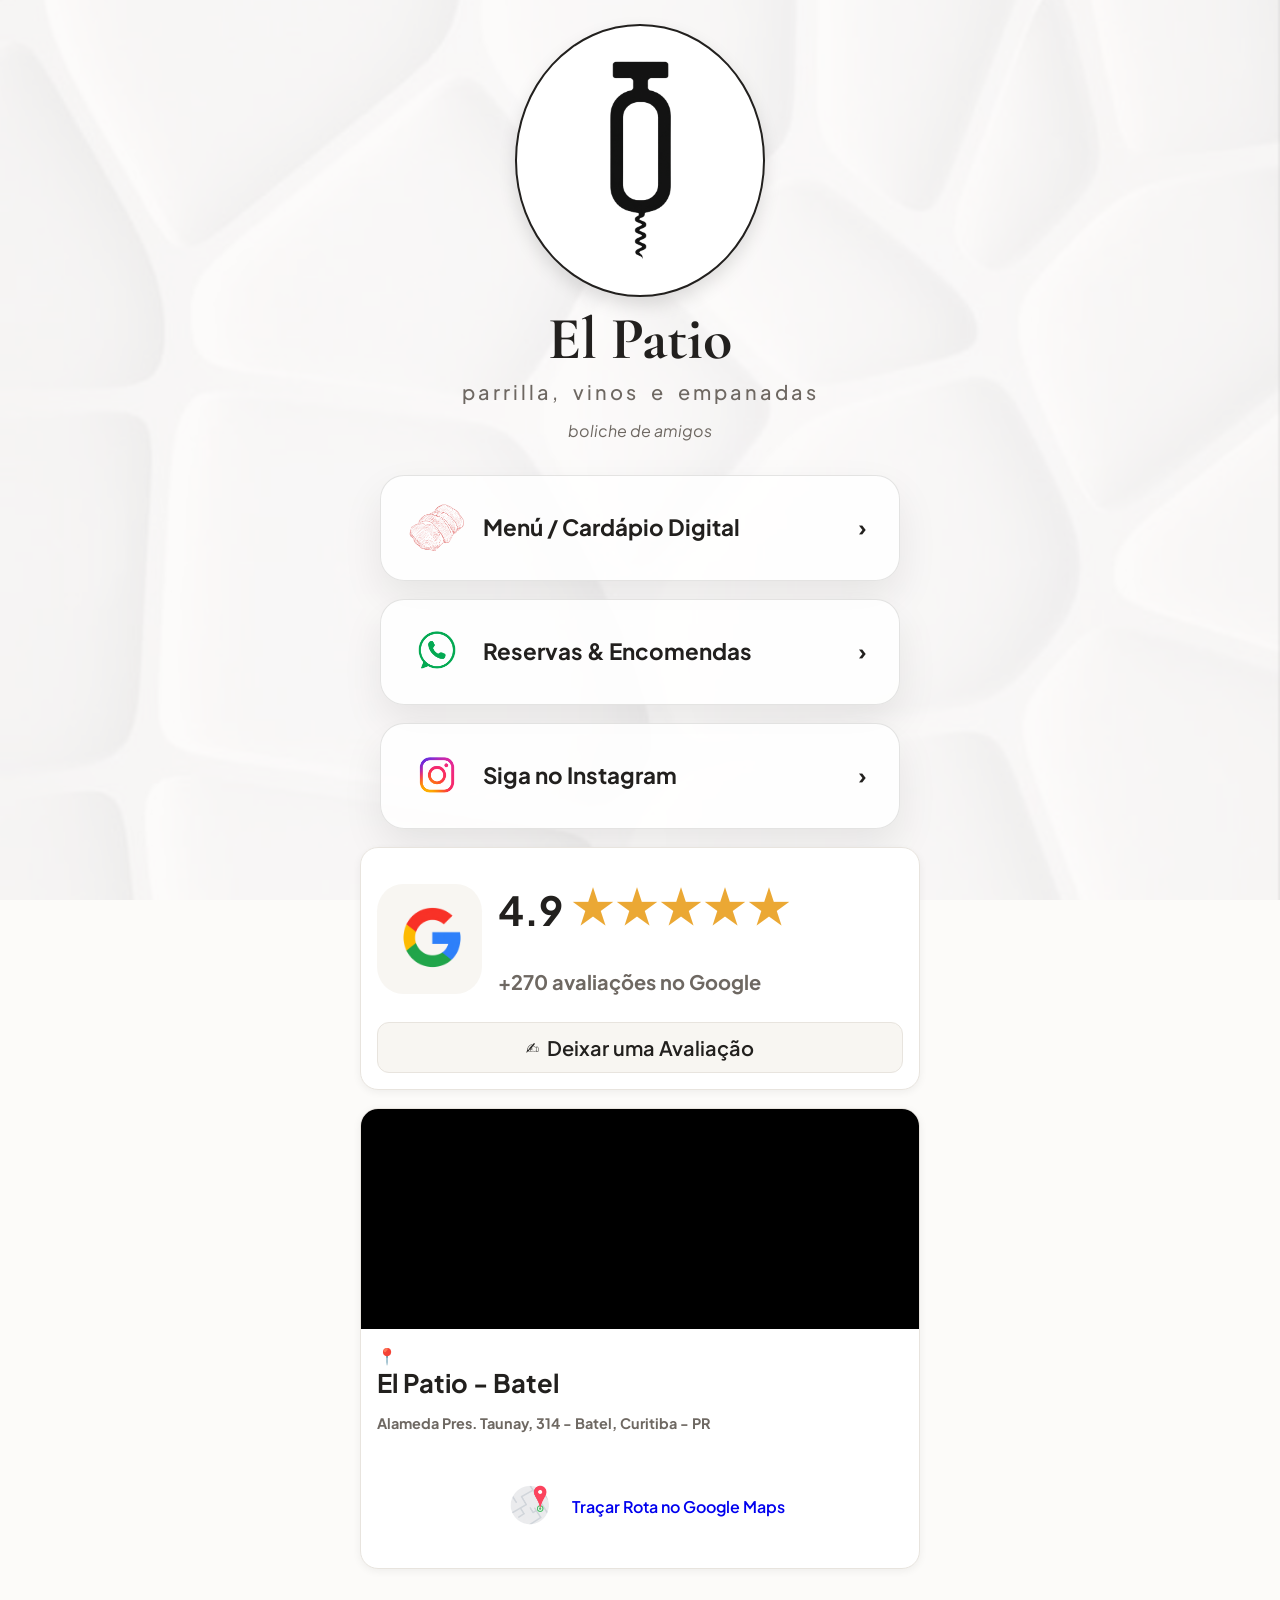
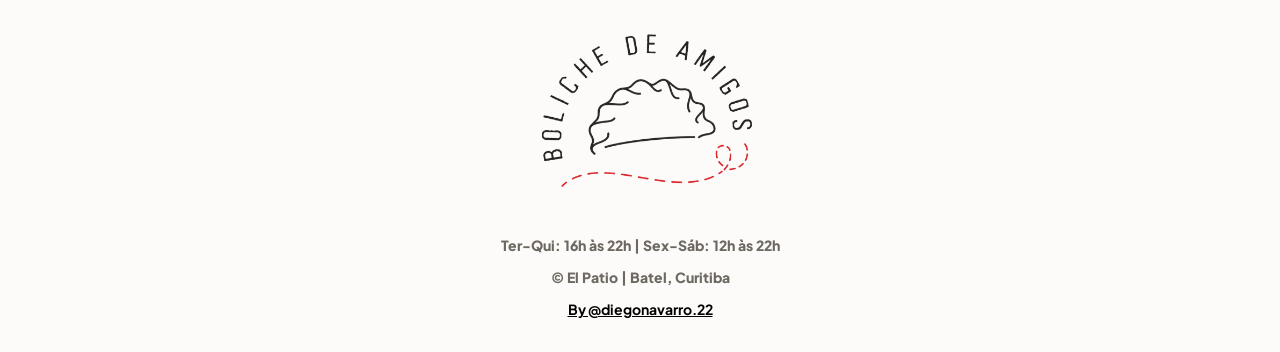
<file: index.html>
﻿<!DOCTYPE html>
<html lang="pt-BR">
<head>
  <meta charset="UTF-8">
  <meta name="viewport" content="width=device-width, initial-scale=1.0">
  <link rel="preconnect" href="https://fonts.googleapis.com">
  <link rel="preconnect" href="https://fonts.gstatic.com" crossorigin>
  <link href="https://fonts.googleapis.com/css2?family=Cormorant+Garamond:ital,wght@0,300..700;1,300..700&family=Plus+Jakarta+Sans:ital,wght@0,200..800;1,200..800&display=swap" rel="stylesheet">
  <title>El Patio | Parrilla, Vinos e Empanadas</title>
  <link rel="preconnect" href="https://www.googletagmanager.com">
  <link rel="preload" as="image" href="imagens/Logo.png" fetchpriority="high">
  <link rel="stylesheet" href="style.css">

  <script async src="https://www.googletagmanager.com/gtag/js?id=G-VRQR64CDWC"></script>
  <script>
    window.dataLayer = window.dataLayer || [];
    function gtag(){dataLayer.push(arguments);}
    gtag('js', new Date());
    gtag('config', 'G-VRQR64CDWC');
  </script>
</head>
<body>
  <div class="container">
    <header class="header">
      <div class="logo-container">
        <img src="imagens/Logo.png" alt="El Patio Logo" class="logo-img" width="1080" height="1350" decoding="async" fetchpriority="high">
      </div>
      <h1 class="title">El Patio</h1>
      <div class="subtitle">Parrilla,&nbsp; Vinos&nbsp; e &nbsp;Empanadas</div>
      <p class="description">boliche de amigos</p>
    </header>

    <main class="links-wrapper">
      <a href="cardapio.html" class="link-card" id="btn-menu">
        <div class="link-content">
          <img src="imagens/Menu.png" alt="Menu" class="icon-img" width="1080" height="800" decoding="async">
          <span>Menú / Cardápio Digital</span>
        </div>
        <span class="link-icon" aria-hidden="true">›</span>
      </a>

      <a href="https://wa.me/5541984542393?text=Olá!%20Gostaria%20de%20fazer%20uma%20reserva." target="_blank" rel="noopener noreferrer" class="link-card" id="btn-whatsapp">
        <div class="link-content">
          <img src="imagens/WhatsApp.png" alt="WhatsApp" class="icon-img" width="1080" height="800" decoding="async">
          <span>Reservas & Encomendas</span>
        </div>
        <span class="link-icon" aria-hidden="true">›</span>
      </a>

      <a href="https://www.instagram.com/elpatio.cwb/" target="_blank" rel="noopener noreferrer" class="link-card" id="btn-instagram">
        <div class="link-content">
          <img src="imagens/Instagram.png" alt="Instagram" class="icon-img" width="1080" height="800" decoding="async">
          <span>Siga no Instagram</span>
        </div>
        <span class="link-icon" aria-hidden="true">›</span>
      </a>
    </main>

    <section class="review-card">
      <div class="review-header">
        <div class="google-icon-box"><img src="imagens/Google.png" alt="Google" class="google-icon-img" width="1080" height="800" loading="lazy" decoding="async"></div>
        <div class="review-info">
          <div class="review-score">
            <strong>4.9</strong>
            <div class="review-stars">★★★★★</div>
          </div>
          <p class="review-count">+270 avaliações no Google</p>
        </div>
      </div>

      <a href="https://g.page/r/CUgmW78rLjrSEAE/review" target="_blank" rel="noopener noreferrer" class="btn-review" id="btn-avaliacao-google">
        <span>✍️</span>
        <span style="font-size: 20px;">Deixar uma Avaliação</span>
      </a>
    </section>

    <section class="location-card">
      <div class="map-container">
        <iframe src="https://www.google.com/maps/embed?pb=!1m18!1m12!1m3!1d3603.20860577889!2d-49.28666842371908!3d-25.43636257755866!2m3!1f0!2f0!3f0!3m2!1i1024!2i768!4f13.1!3m3!1m2!1s0x94dce58ff244a8c1%3A0xd23a2e2bbf5b2648!2sEl%20Patio%20-%20Parrilla%2C%20Vinos%20e%20Empanadas!5e0!3m2!1spt-BR!2sbr!4v1710000000000!5m2!1spt-BR!2sbr" title="Mapa do El Patio Batel" width="100%" height="140" style="border:0;" allowfullscreen="" loading="lazy" referrerpolicy="no-referrer-when-downgrade"></iframe>
      </div>
      <div class="location-details">
        <div class="address-text">
          <span class="address-icon">📍</span>
          <div>
            <strong>El Patio - Batel</strong>
            <p>Alameda Pres. Taunay, 314 - Batel, Curitiba - PR</p>
          </div>
        </div>
        <a href="https://maps.app.goo.gl/am6cDqF3op8oW4Ru7" target="_blank" rel="noopener noreferrer" class="btn-route" id="btn-rota-maps">
          <img src="imagens/Localizacao.png" alt="Localização" class="icon-img" width="1080" height="800" loading="lazy" decoding="async">
          <span>Traçar Rota no Google Maps</span>
        </a>
      </div>
    </section>

    <footer class="footer">
      <img src="imagens/Amigos.png" alt="Amigos" class="footer-icon" width="1080" height="800" loading="lazy" decoding="async">
      <p>Ter-Qui: 16h às 22h | Sex-Sáb: 12h às 22h</p>
      <p>© El Patio | Batel, Curitiba</p>
      <a href="https://www.instagram.com/diegonavarro.22/" style="color:black; font-weight: 700;"> By @diegonavarro.22</a>
    </footer>
  </div>

  <script src="script.js"></script>
</body>
</html>
</file>
<file: style.css>
:root {
  --bg-color: #fcfbf9;
  --card-bg: #ffffff;
  --card-border: #e8e4de;
  --text-primary: #22201e;
  --text-secondary: #6e6862;
  --font-title: "Cormorant Garamond", Georgia, "Times New Roman", serif;
  --font-body: "Plus Jakarta Sans", system-ui, -apple-system, BlinkMacSystemFont, "Segoe UI", sans-serif;
}

* {
  box-sizing: border-box;
  -webkit-tap-highlight-color: transparent;
}

html {
  font-size: 16px;
  background-color: var(--bg-color);
}

body {
  margin: 0;
  position: relative;
  z-index: 0;
  background-color: var(--bg-color);
  color: var(--text-primary);
  font-family: var(--font-body);
  min-height: 100vh;
  display: flex;
  justify-content: center;
  align-items: center;
  padding: clamp(12px, 3vw, 24px);
  overflow-x: hidden;
  overflow-y: auto;
}

body::before {
  content: "";
  position: fixed;
  inset: 0;
  background-image: url("imagens/Fundo.jpg");
  background-size: cover;
  background-position: center;
  background-repeat: no-repeat;
  opacity: 0.2;
  z-index: -1;
}

.container {
  width: min(100%, 560px);
  max-width: 560px;
  display: flex;
  flex-direction: column;
  align-items: stretch;
  gap: clamp(12px, 2.6vw, 18px);
  margin: 0 auto;
  padding: 0;
}

.header {
  text-align: center;
  width: 100%;
}

.logo-container {
  width: min(24vw, 250px);
  max-width: 250px;
  min-width: 166px;
  aspect-ratio: 1 / 1;
  margin: 0 auto 6px;
  border-radius: 50%;
  border: 2px solid var(--text-primary);
  padding: 10px;
  background: var(--card-bg);
  box-shadow: 0 8px 18px rgba(0, 0, 0, 0.12);
  display: grid;
  place-items: center;
}

.logo-img {
  width: 88%;
  height: 88%;
  border-radius: 50%;
  object-fit: contain;
  display: block;
}

.title {
  font-family: var(--font-title);
  font-size: clamp(50px, 6.8vw, 60px);
  font-weight: 700;
  color: var(--text-primary);
  margin: 0 0 4px;
  text-align: center;
}

.subtitle {
  font-size: clamp(15px, 3.4vw, 20px);
  color: var(--text-secondary);
  letter-spacing: 0.15em;
  text-transform: lowercase;
  margin-bottom: 2%;
  font-weight: 500;
}

.description {
  font-size: clamp(0.85rem, 2vw, 1rem);
  color: var(--text-secondary);
  font-style: italic;
}

.links-wrapper {
  width: 100%;
  display: flex;
  flex-direction: column;
  gap: 18px;
  align-items: center;
}

.link-card {
  display: flex;
  align-items: center;
  justify-content: space-between;
  padding: 18px 22px;
  min-height: 64px;
  width: min(100%, 520px);
  background: rgba(255, 255, 255, 0.82);
  border: 1px solid rgba(34, 32, 30, 0.12);
  border-radius: 24px;
  color: var(--text-primary);
  text-decoration: none;
  font-weight: 700;
  font-size: clamp(1.1rem, 3vw, 1.4rem);
  line-height: 1.2;
  white-space: normal;
  transition: transform 0.18s ease, border-color 0.18s ease, background 0.18s ease;
  box-shadow: 0 18px 40px rgba(0, 0, 0, 0.08);
}

.link-card:hover {
  border-color: var(--text-primary);
  background: rgba(255, 255, 255, 0.96);
  transform: translateY(-2px);
}

.link-content {
  display: flex;
  align-items: center;
  gap: 12px;
  flex: 1;
  min-width: 0;
}

.link-content span {
  flex: 1;
  min-width: 0;
  font-size: clamp(1.1rem, 3vw, 1.4rem);
  line-height: 1.2;
}

.link-icon {
  width: 6%;
  min-width: 20px;
  text-align: center;
  display: inline-flex;
  align-items: center;
  justify-content: center;
  flex-shrink: 0;
}

.icon-img {
  width: clamp(52px, 8vw, 68px);
  height: auto;
  aspect-ratio: 1 / 1;
  object-fit: contain;
  display: block;
  flex-shrink: 0;
}

.footer-icon {
  width: clamp(190px, 30vw, 290px);
  height: auto;
  margin-top: 10px;
  display: block;
  margin-left: auto;
  margin-right: auto;
}

.review-card,
.location-card {
  width: 100%;
  background: var(--card-bg);
  border: 1px solid var(--card-border);
  border-radius: 18px;
  box-shadow: 0 2px 8px rgba(0, 0, 0, 0.06);
}

.review-card {
  padding: 16px;
  display: flex;
  flex-direction: column;
  gap: 8px;
}

.review-header {
  display: flex;
  align-items: center;
  gap: 16px;
  flex-wrap: wrap;
}

.google-icon-box {
  width: 20%;
  max-width: 190px;
  min-width: 70px;
  aspect-ratio: 1 / 1;
  background: #f8f6f2;
  border-radius: 25%;
  display: grid;
  place-items: center;
  color: #ea4335;
  font-weight: 700;
}

.google-icon-img {
  width: 110px;
  height: 110px;
  object-fit: contain;
}

.review-info {
  display: flex;
  flex-direction: column;
  gap: 4px;
}

.review-score {
  display: flex;
  align-items: center;
  gap: 8px;
}

.review-score strong {
  font-size: 40px;
  color: var(--text-primary);
  margin: 7% 0 10px 0;
}

.review-stars {
  color: #eba834;
  font-size: 50px;
}

.review-count {
  font-size: 20px;
  color: var(--text-secondary);
  font-weight: 700;
}

.btn-review,
.btn-route {
  display: inline-flex;
  align-items: center;
  justify-content: center;
  gap: 8px;
  width: 100%;
  padding: 12px 14px;
  border-radius: 12px;
  font-weight: 600;
  font-size: clamp(0.85rem, 2vw, 1rem);
  text-decoration: none;
  transition: background 0.18s ease, border-color 0.18s ease;
}

.btn-review {
  background: #f8f6f2;
  border: 1px solid var(--card-border);
  color: var(--text-primary);
}

.btn-review:hover {
  background: var(--text-primary);
  color: #ffffff;
}

.location-card {
  overflow: hidden;
}

.map-container {
  width: 100%;
  height: clamp(140px, 32vw, 220px);
  background: #000;
}

.map-container iframe {
  width: 100%;
  height: 100%;
  border: none;
}

.location-details {
  padding: 16px;
  display: flex;
  flex-direction: column;
  gap: 12px;
}

.address-text strong {
  color: var(--text-primary);
  font-size: clamp(20px, 2vw, 30px);
  display: block;
}

.address-text p {
  color: var(--text-secondary);
  font-size: clamp(0.78rem, 1.9vw, 0.9rem);
  line-height: 1.4;
  font-weight: 700;
}

.footer {
  width: 100%;
  padding: 10px 0;
  text-align: center;
  font-size: clamp(12px, 2.2vw, 14px);
  color: var(--text-secondary);
  font-weight: 800;
}

@media (max-width: 768px) {
  body {
    justify-content: flex-start;
    align-items: flex-start;
    padding: 12px 12px 20px;
  }

  .container {
    width: 100%;
    max-width: 100%;
    padding: 0;
  }

  .link-card {
    width: 100%;
  }

  .logo-container {
    width: clamp(96px, 28vw, 140px);
    margin-bottom: 8px;
  }

  .title {
    font-size: clamp(1.2rem, 6vw, 1.55rem);
  }

  .link-card {
    font-size: 0.92rem;
    padding: 12px 14px;
    min-height: 48px;
  }

  .link-content {
    gap: 10px;
  }

  .icon-img {
    width: clamp(32px, 10vw, 40px);
  }

  .map-container {
    height: clamp(140px, 36vw, 180px);
  }

  .footer-icon {
    width: clamp(120px, 36vw, 140px);
  }

  .review-card,
  .location-card {
    padding: 14px;
  }
}

@media (min-width: 769px) {
  .container {
    width: min(82%, 620px);
  }
}
</file>
